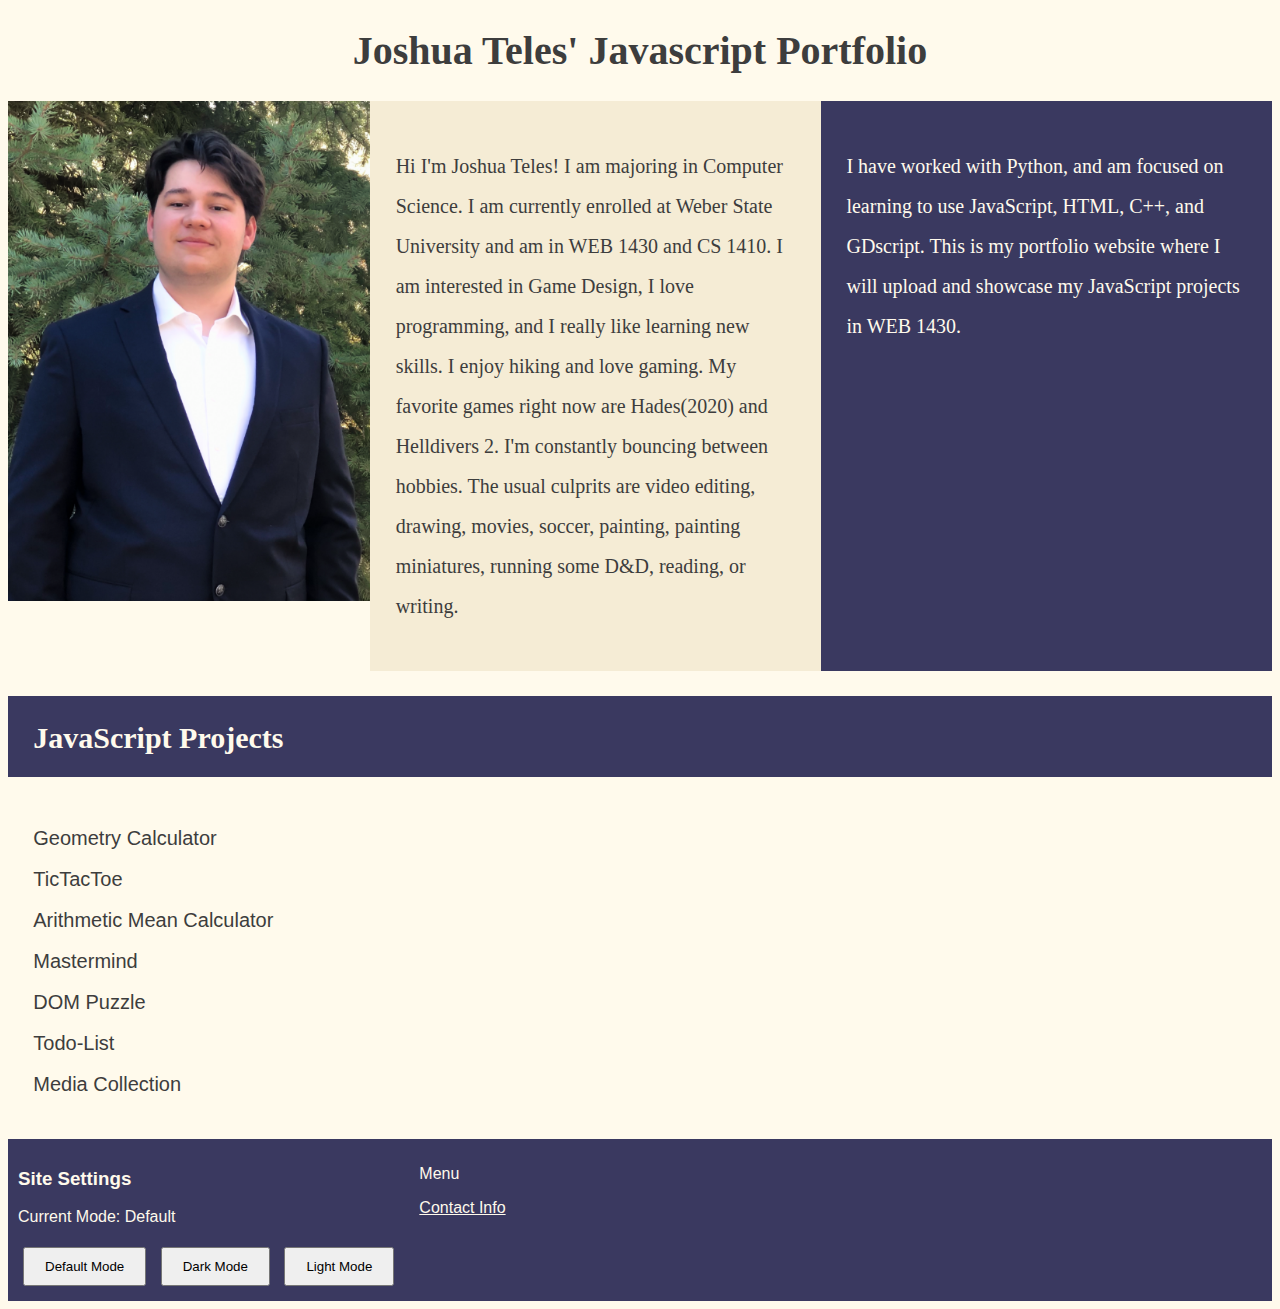
<file: index.html>
<!DOCTYPE html>
<html lang="en">
    <head>
        <meta charset="UTF-8">
        <title>Teles Javascript Portfolio</title>
        <link rel="stylesheet" href="stylesheets/stylesheet.css">
        <script src="script.js" type="text/javascript"></script> 
    </head>
    <body>
        <h1>Joshua Teles' Javascript Portfolio</h1>
        <div class="wrapper">
            <div class="picture1">
                <img src="images/JTelCrop.png" alt="Picture of Josh Teles">
            </div>
            <div class="block1">
                <p>
                    Hi I'm Joshua Teles! I am majoring in Computer Science. I am currently enrolled at Weber State
                    University and am in WEB 1430 and CS 1410. I am interested in Game Design, I love programming, 
                    and I really like learning new skills. I enjoy hiking and love gaming. My favorite games
                    right now are Hades(2020) and Helldivers 2. I'm constantly bouncing between hobbies. 
                    The usual culprits are video editing, drawing, movies, soccer, painting, painting miniatures,
                    running some D&D, reading, or writing.
                </p>
            </div>
            <div class="block2">
                <p>
                    I have worked with Python, and am focused on learning to use JavaScript, HTML, C++, and GDscript.
                    This is my portfolio website where I will upload and showcase my JavaScript projects in WEB 1430.
                </p>
            </div>
        </div>
            <!--Test-->
        <div class="ProjHeader">
            <h2>JavaScript Projects</h2>
        </div>
        <div class="projList">
            <a href="pages/geometry.html" id="projLinks">Geometry Calculator</a><br><br>
            <a href="pages/tictactoe.html" id="projLinks">TicTacToe</a><br><br>
            <a href="pages/arithcalculator.html" id="projLinks">Arithmetic Mean Calculator</a><br><br>
            <a href="pages/mastermind.html" id="projLinks">Mastermind</a><br><br>
            <a href="pages/dom_puzzle.html" id="projLinks">DOM Puzzle</a><br><br>
            <a href="pages/todo_list.html" id="projLinks">Todo-List</a><br><br>
            <a href="pages/media_class.html" id="projLinks">Media Collection</a><br><br>
        </div> 
        <footer>
            <div class="fRow1">
                <h3>Site Settings</h3>
                <p id="modeInfo">Current Mode: Default</p>
                    <button id="default" onclick="setDefaultMode()">Default Mode</button>
                    <button id="darkmode" onclick="setDarkMode()">Dark Mode</button>
                    <button id="lightmode" onclick="setLightMode()">Light Mode</button>
            </div>
            <div class="fRow2">
                <p>Menu</p>
                <p><a href="pages/about.html" color="white">Contact Info</a><br>
                   <!-- <a href="pages/feedback.html" color="white">Feedback</a></p> -->
                
            </div>
        </footer>
    </body>
</html>
</file>
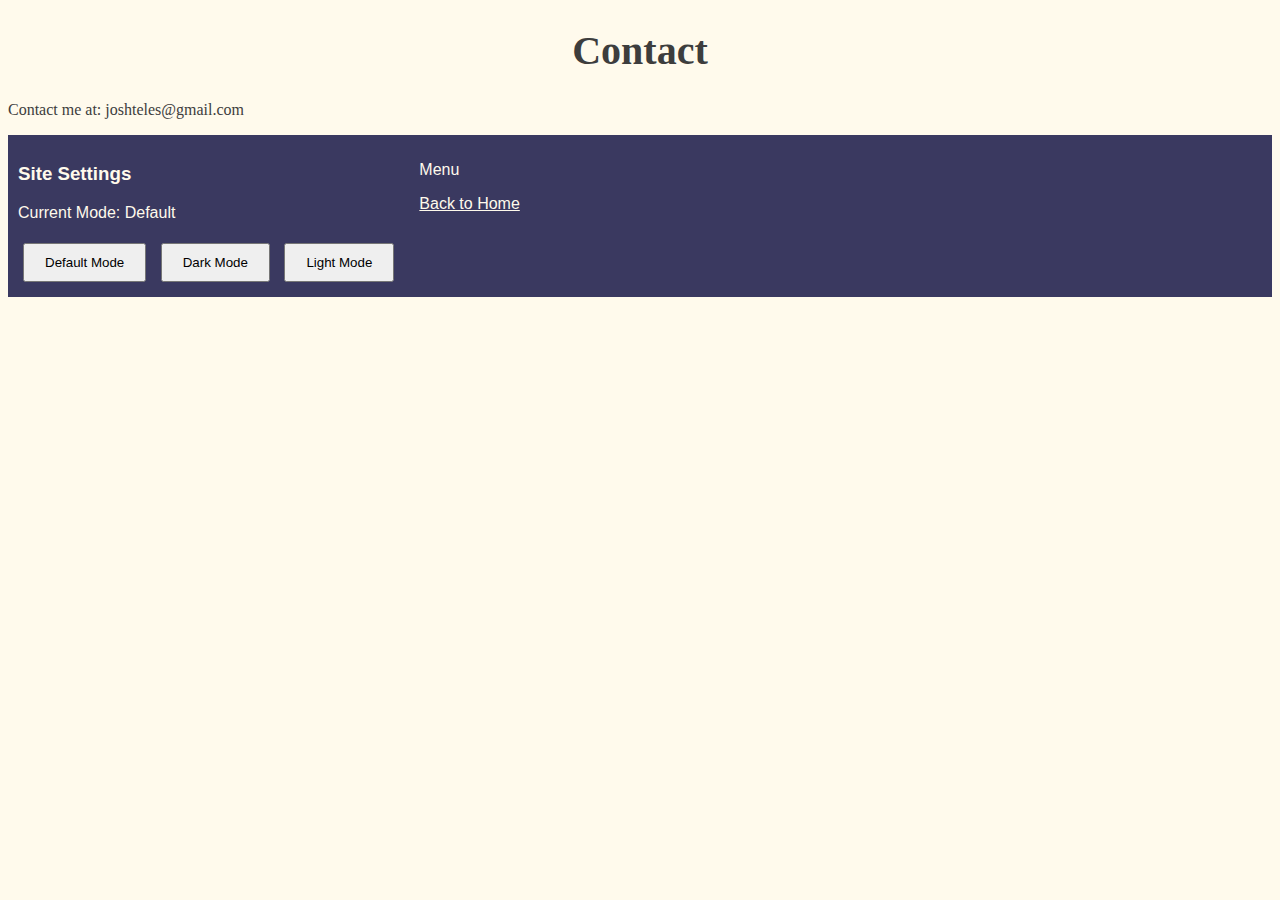
<file: pages/about.html>
<!DOCTYPE html>
<html lang="en">
    <head>
        <meta charset="UTF-8">
        <title>About</title>
        <link rel="stylesheet" href="../stylesheet.css">
        <script src="../script.js" type="text/javascript"></script> 
    </head>
    <body>
        <h1>Contact</h1>
        <div class="miniPic">
            <!----<img src="../images/Mountains.jpg" alt="Picture of Josh Teles in mountains">-->
        </div>
        <div>
            <p class="bodyText">Contact me at: joshteles@gmail.com</p>  
        </div>
        <footer>
            <div class="fRow1">
                <h3>Site Settings</h3>
                <p id="modeInfo">Current Mode: Default</p>
                    <button id="default" onclick="setDefaultMode()">Default Mode</button>
                    <button id="darkmode" onclick="setDarkMode()">Dark Mode</button>
                    <button id="lightmode" onclick="setLightMode()">Light Mode</button>
            </div>
            <div class="fRow2">
                <p>Menu</p>
                <p><a href="../index.html" color="white">Back to Home</a></p>
            </div>
        </footer>
    </body>
</html>
</file>
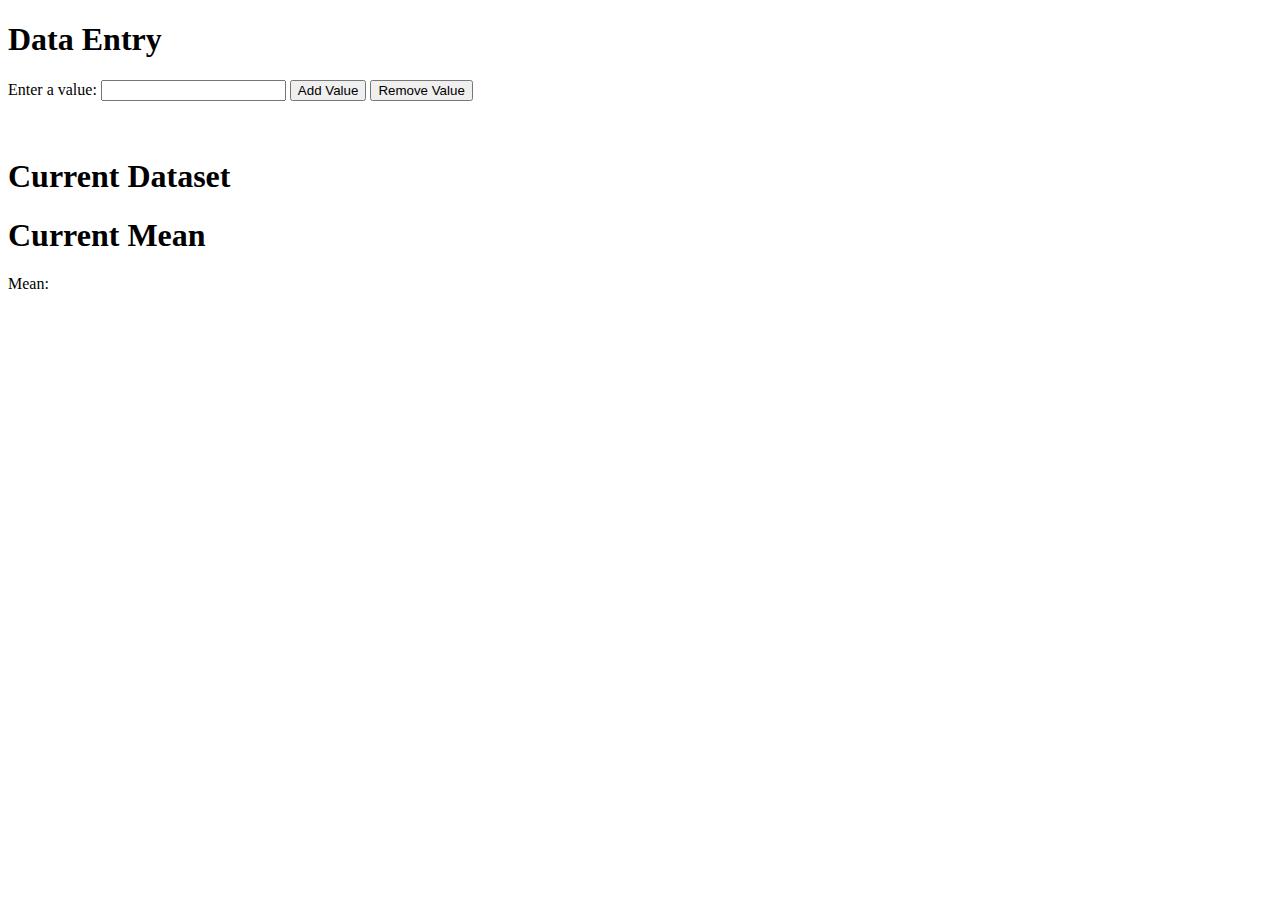
<file: pages/arithcalculator.html>
<!DOCTYPE html>
<html lang="en">
    <head>
        <script src="../scripts/arith_calc.js" type="text/javascript"></script> 
    </head>
    <body>
        <h1>Data Entry</h1>
        
        <form action="">
            <label>Enter a value:</label>
            <input type="text" id="dataEntry">
            <button type="button" onclick="addValue()">Add Value</button>
            <button type="button" onclick="removeValue()">Remove Value</button>
        </form>
        <br><br>

        <h1>Current Dataset</h1>
        <p id="valDisplay"></p>

        <h1>Current Mean</h1>
        <p id="meanDisplay">Mean: </p>
    </body>
</html>
</file>
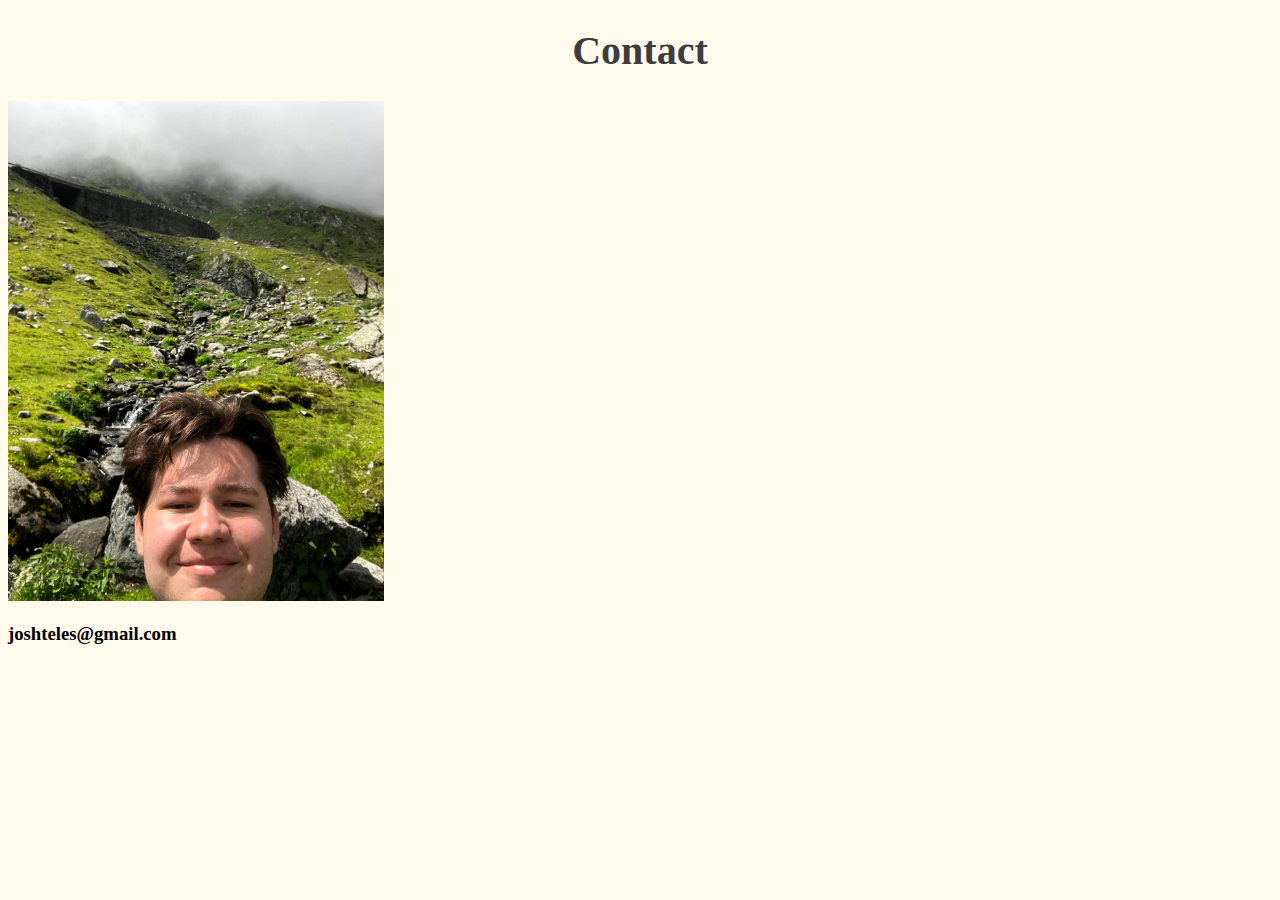
<file: pages/contact.html>
<!DOCTYPE html>
<html lang="en">
    <head>
        <meta charset="UTF-8">
        <title>Contact</title>
        <link rel="stylesheet" href="../stylesheet.css">
    </head>
    <body>
        <h1>Contact</h1>
        <div class="miniPic">
            <img src="../images/Mountains.jpg" alt="Picture of Josh Teles in mountains">
        </div>
        <div>
                <h3>joshteles@gmail.com</h3>
        </div>
    </body>
</html>
</file>
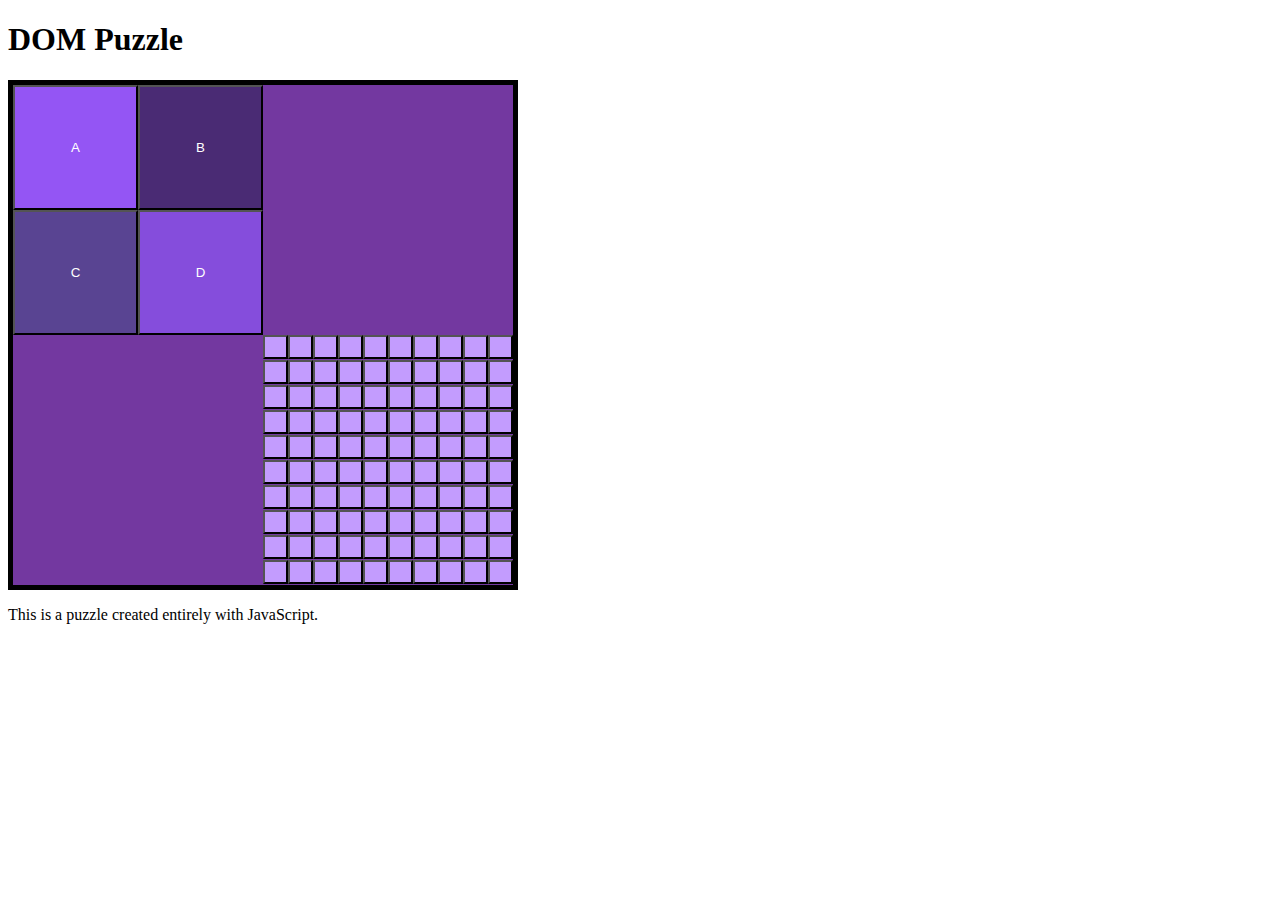
<file: pages/dom_puzzle.html>
<!DOCTYPE html>
<html>
    <head>
        <title>DOM Puzzle</title>
        <style>
            /* NOTE: Do NOT modify this stylesheet */
            #puzzle { width: 500px; height: 500px; border: 5px solid black;
            }
        </style>
    </head>
    <body>
        <!-- NOTE: Do NOT modify the body or div -->
        <div id='puzzle'></div>

        <script>
            let highlightCol = "#FF9E00";
            let normBorder = "black";

            // Create a h1
            const heading = document.createElement("h1");
            heading.innerHTML = "DOM Puzzle";
            document.body.appendChild(heading);
            
            // Creating puzzle variable + border behavior
            const puzzle = document.getElementById("puzzle");
            puzzle.style.display = "flex";
            puzzle.style.flexWrap = "wrap";
            puzzle.addEventListener("mouseenter", changeBorder);
            puzzle.addEventListener("mouseleave", restoreBorder);
            document.body.appendChild(puzzle);

            // create a paragraph description
            const desc = document.createElement("p");
            desc.innerHTML = "This is a puzzle created entirely with JavaScript."
            document.body.appendChild(desc);

            // Div for formatting upper left box
            const upLeft = document.createElement("div");
            upLeft.id = "upperLeft";
            upLeft.style.display = "flex";
            upLeft.style.flexWrap = "wrap";
            upLeft.style.width = "250px";
            upLeft.style.height = "250px";
            puzzle.appendChild(upLeft);

            // Div for formatting upper right box
            const upRight = document.createElement("div");
            upRight.id = "upperRight";
            upRight.style.display = "flex";
            upRight.style.flexWrap = "wrap";
            upRight.style.width = "250px";
            upRight.style.height = "250px";
            upRight.style.backgroundColor = "#7338A0";
            puzzle.appendChild(upRight);

            // Div for formatting lower left box
            const lowLeft = document.createElement("div");
            lowLeft.id = "lowerLeft";
            lowLeft.style.display = "flex";
            lowLeft.style.flexWrap = "wrap";
            lowLeft.style.width = "250px";
            lowLeft.style.height = "250px";
            lowLeft.style.backgroundColor = "#7338A0";
            puzzle.appendChild(lowLeft);

            // Div for formatting lower right box
            const lowRight = document.createElement("div");
            lowRight.id = "lowerRight";
            lowRight.style.display = "flex";
            lowRight.style.flexWrap = "wrap";
            lowRight.style.width = "250px";
            lowRight.style.height = "250px";
            lowRight.style.backgroundColor = "#7338A0";
            puzzle.appendChild(lowRight);

            // Make the 4 buttons to the top-left
            let bA = genButton("buttonA", "A", "#9455F4");
            let bB = genButton("buttonB", "B", "#4A2B74");
            let bC = genButton("buttonC", "C", "#594492");
            let bD = genButton("buttonD", "D", "#854DDC");
            upLeft.appendChild(bA);
            upLeft.appendChild(bB);
            upLeft.appendChild(bC);
            upLeft.appendChild(bD);

            // generate the 100 buttons
            for (let i=0; i<100; i++){
                let tempName = "button" + String(i+1); 
                tempName = genMiniButton(tempName, "#C39CFE");
                lowRight.appendChild(tempName);
                console.log(tempName);
            }   
            
            // Functions
            function genButton(id, name, color){
                let v = document.createElement("button");
                v.id = id;
                v.innerHTML = name;
                v.style.height = "125px";
                v.style.width = "125px";
                v.style.backgroundColor = color;
                v.style.color = "white";
                v.addEventListener( "click", changeColor(v) );
                return v;
            }

            // generate Small buttons
            function genMiniButton(id, color){
                let v = document.createElement("button");
                v.id = id;
                v.style.height = "24px";
                v.style.width = "25px";
                v.style.backgroundColor = color;
                v.style.color = "white";
                v.addEventListener( "click", changeMiniColor(v) );
                return v;
            }

            function changeBorder(){
                puzzle.style.borderColor = highlightCol;
            }

            function restoreBorder(){
                puzzle.style.borderColor = normBorder;
            }

            // Change the color of the button, higher-order func
            function changeColor(a){
                return function(){
                    a.style.backgroundColor = "#4A2574";

                    // Hello Dr.Rhodes! I wasn't sure whether we were supposed
                    // to add that next box and last box color change
                    // to A, B, C, and D in the topLeft section
                    // In case we needed to, this is how I would have done it:

                    // switch(a.id){
                    //     case "buttonA":
                    //         bB.style.backgroundColor = "#FF9E00";
                    //         break;
                    //     case "buttonB":
                    //         bA.style.backgroundColor = "#FF9E00";
                    //         bC.style.backgroundColor = "#FF9E00";
                    //         break;
                    //     case "buttonC":
                    //         bB.style.backgroundColor = "#FF9E00";
                    //         bD.style.backgroundColor = "#FF9E00";
                    //         break;
                    //     case "buttonD":
                    //         bC.style.backgroundColor = "#FF9E00";
                    //     default:
                    //         break;
                    // }
                }
            }

            // Change the color of the smaller button
            function changeMiniColor(a){
                return function(){
                    a.style.backgroundColor = "#4A2574";

                    let sliceString = a.id.slice(6);
                    console.log("you pressed mini button " + sliceString);
                    let tempBox = parseInt(sliceString);
                    let next = (tempBox + 1);
                    let last = (tempBox - 1);

                    let nextButton = document.getElementById("button" + String(next));
                    if (nextButton)
                        nextButton.style.backgroundColor = "#FF9E00";

                    let lastButton = document.getElementById("button" + String(last));
                    if (lastButton)
                        lastButton.style.backgroundColor = "#FF9E00";
                }
            }

        </script>
    </body>
</html>
</file>
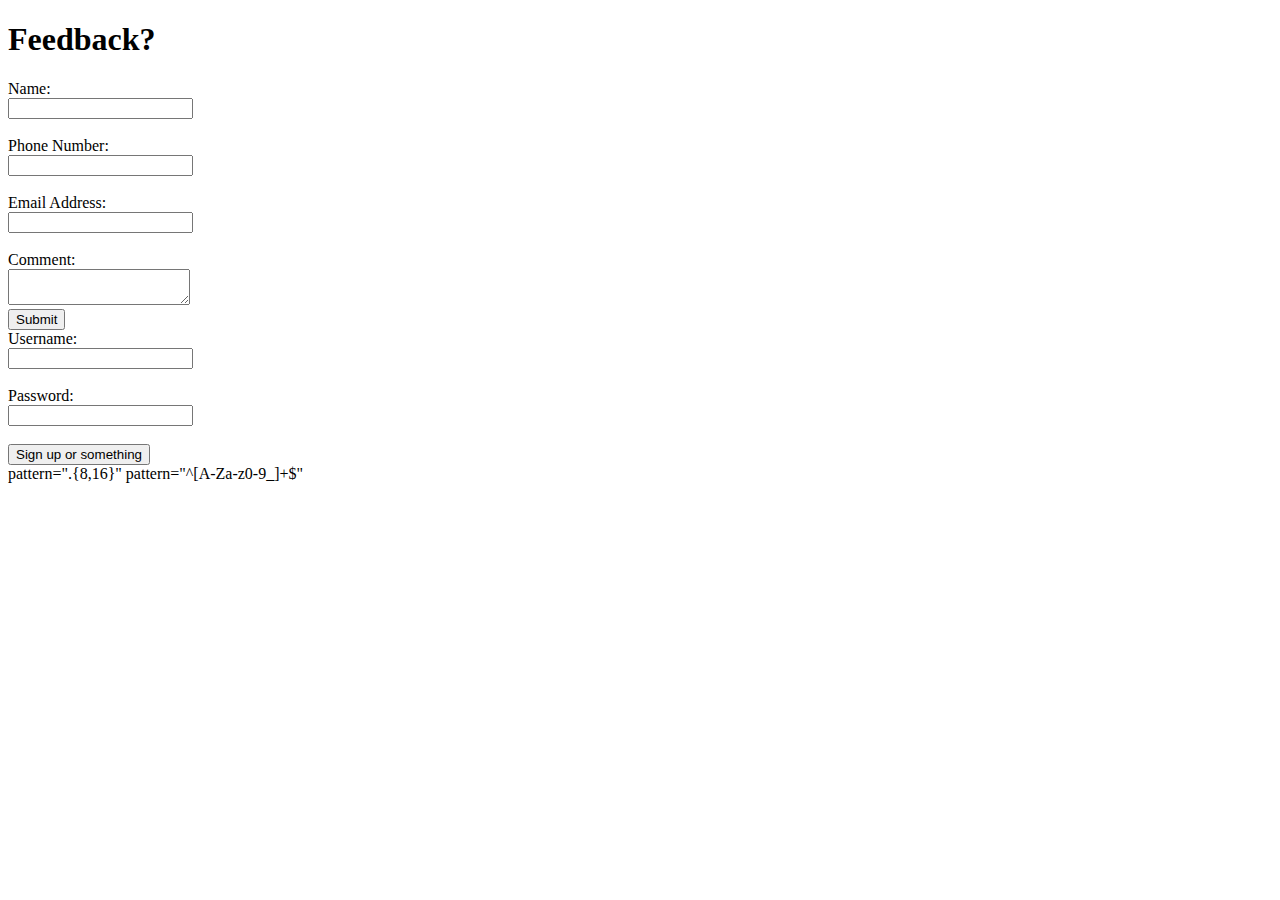
<file: pages/feedback.html>
<!DOCTYPE html>
<html lang="en">
    <head>
        <meta charset="UTF-8">
        <meta name="viewport" content="width=device-width, initial-scale=1.0">
        <meta http-equiv="X-UA-Compatible" content="ie=edge">
        <title>Comment Submission Form</title>
    </head>
    <script>
        const list = {};

        function create() {

        }

    </script>
    <body>
        <h1>Feedback?</h1>  
        <form>
            <label for="nameEntry">Name:</label><br>
            <input type="text" id="nameEntry" name="nameEntry" pattern="[A-Za-z\s]+"
            title="Only alphabetical characters and spaces are allowed" required><br><br>

            <label for="phoneNum">Phone Number:</label><br>
            <input type="tel" id="phoneNum" name="phoneNum" pattern="^\d{3}-\d{3}-\d{4}$" 
            title="Enter a valid phone number."><br><br>

            <label for="emailEntry">Email Address:</label><br>
            <input type="email" id="emailEntry" name="emailEntry"><br><br>

            <label for="commentEntry">Comment:</label><br>
            <textarea id="commentEntry" name="commentEntry" ></textarea><br>
            <button onclick="create()" type="submit">Submit</button><br>
        </form>

        <form>
            <label for="username">Username:</label><br>
            <input type="text" id="username" name="username" required><br><br>

            <label for="pwd">Password:</label><br>
            <input type="password" id="pwd" name="pwd" required><br><br>
            <button type="submit">Sign up or something</button><br>
        </form>
    </body>
</html>

pattern=".{8,16}" 

pattern="^[A-Za-z0-9_]+$"
</file>
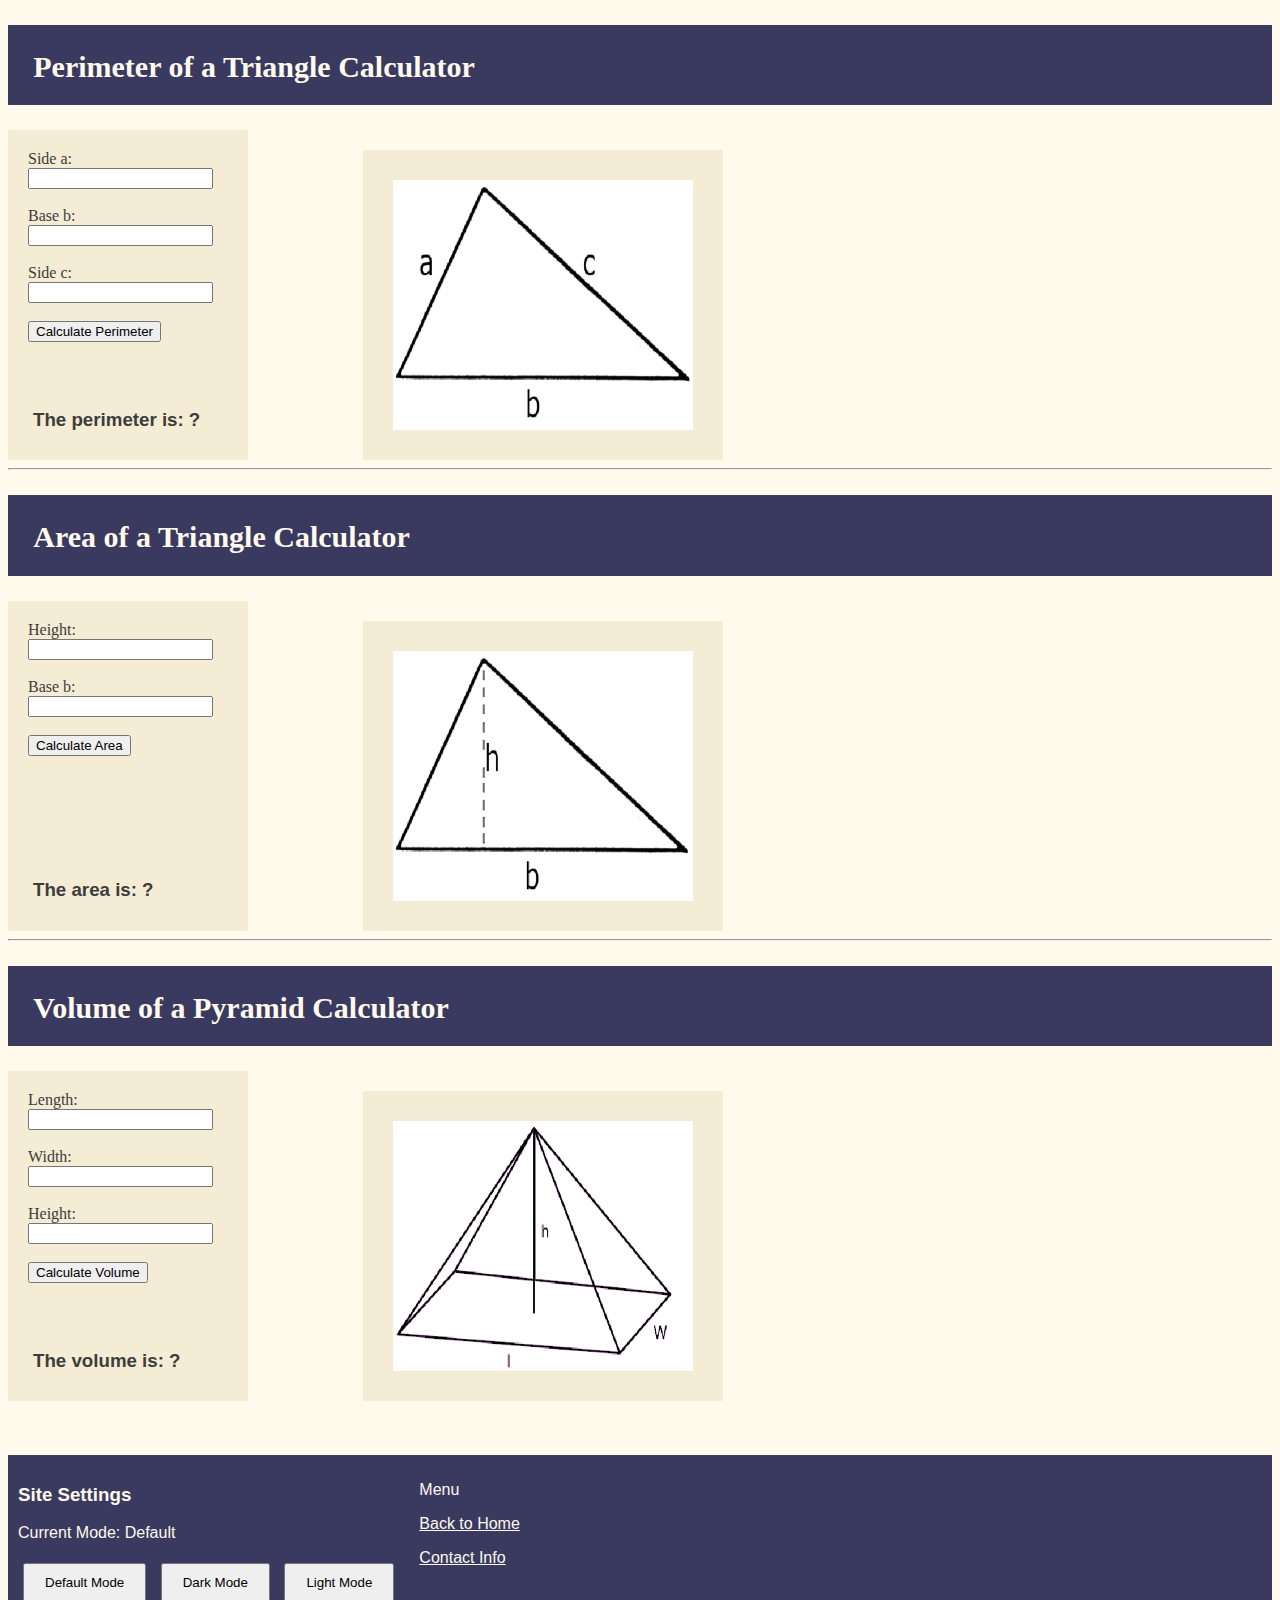
<file: pages/geometry.html>
<!DOCTYPE html>
<html lang="en">
    <head>
        <meta charset="UTF-8">
        <title>Geometry Calculator</title>
        <link rel="stylesheet" href="../stylesheet.css">
        <script src="../script.js" type="text/javascript"></script> 
        <script>
            function getPerimeter() 
            {
                let a = parseFloat(document.getElementById('sideA').value);
                let b = parseFloat(document.getElementById('baseB').value);
                let c = parseFloat(document.getElementById('sideC').value);

                if ( (a <= 0) || (b <= 0) || (c <= 0) ) {
                    document.getElementById("perimDisplay").innerHTML = "Make sure all values are greater than zero";
                }
                else if ((b + c) > a) {
                    let perimeter = a + b + c;
                    document.getElementById("perimDisplay").innerHTML = perimeter;
                }
                else {
                    document.getElementById("perimDisplay").innerHTML = "Error, make sure b + c > a";
                }
            }

            function getArea()
            {
                let h = parseFloat(document.getElementById('height').value);
                let b = parseFloat(document.getElementById('baseB2').value);

                if ( (h <= 0) || (b <= 0) ) {
                    document.getElementById("areaDisplay").innerHTML = "Make sure all values are greater than zero";
                }
                else {
                    let area = (h * b)/2
                    document.getElementById("areaDisplay").innerHTML = area;
                }                
            }

            function getVolume()
            {
                let l = parseFloat(document.getElementById('length').value);
                let w = parseFloat(document.getElementById('width').value);
                let h = parseFloat(document.getElementById('height2').value);

                if ( (l <= 0) || (w <= 0) || (h <= 0) ) {
                    document.getElementById("volDisplay").innerHTML = "Make sure all values are greater than zero";
                }
                else {
                    let volume = ( (1/3) * l * w * h );
                    document.getElementById("volDisplay").innerHTML = volume;
                }
            }
                
        </script>

    </head>
    <body>
        <h2>Perimeter of a Triangle Calculator</h2>
        <div class="calcBlock">         
            <form onsubmit="getPerimeter(); return false;">
                <label for="sideA">Side a:</label><br>
                <input type="text" id="sideA" name="sideA"><br><br>

                <label for="baseB">Base b:</label><br>
                <input type="text" id="baseB" name="baseB"><br><br>

                <label for="sideC">Side c:</label><br>
                <input type="text" id="sideC" name="sideC"><br><br>

                <input type="submit" value="Calculate Perimeter">
            </form>

            

            <div class="calcImg">
                <img src="../images/Perimeter.png" alt="Perimeter of a triangle">
            </div>
        </div>
        <div class="ansBlock">
            <h3>The perimeter is: </h3>
            <h3 id="perimDisplay">?</h3>
        </div>

        <hr>

        <h2>Area of a Triangle Calculator</h2>
        <div class="calcBlock">
            <form onsubmit="getArea(); return false;">
                <label for="height">Height:</label><br>
                <input type="text" id="height" name="height"><br><br>
                
                <label for="baseB">Base b:</label><br>
                <input type="text" id="baseB2" name="baseB2"><br><br>
                
                <input type="submit" value="Calculate Area">
            </form>   

            <div class="calcImg">
                <img src="../images/Area.png" alt="Area of a Triangle">
            </div>
        </div>
        <div class="ansBlock">
            <h3>The area is: </h3>
            <h3 id="areaDisplay">?</h3>
        </div>

        <hr>

        <h2>Volume of a Pyramid Calculator</h2>
        <div class="calcBlock">
            <form onsubmit="getVolume(); return false;">
                <label for="length">Length:</label><br>
                <input type="text" id="length" name="length"><br><br>

                <label for="width">Width:</label><br>
                <input type="text" id="width" name="width"><br><br>

                <label for="height">Height:</label><br>
                <input type="text" id="height2" name="height2"><br><br>
                
                <input type="submit" value="Calculate Volume">
            </form>

            <div class="calcImg">
                <img src="../images/Volume.png" alt="Volume of a Triangle">
            </div>
        </div>
        <div class="ansBlock">
            <h3>The volume is: </h3>
            <h3 id="volDisplay">?</h3>
        </div>

        <br><br><br>

        <footer>
            <div class="fRow1">
                <h3>Site Settings</h3>
                <p id="modeInfo">Current Mode: Default</p>
                    <button id="default" onclick="setDefaultMode()">Default Mode</button>
                    <button id="darkmode" onclick="setDarkMode()">Dark Mode</button>
                    <button id="lightmode" onclick="setLightMode()">Light Mode</button>
            </div>
            <div class="fRow2">
                <p>Menu</p>
                <p><a href="../index.html" color="white">Back to Home</a></p>
                <p><a href="about.html" color="white">Contact Info</a></p>
            </div>
        </footer>
    </body>
</file>
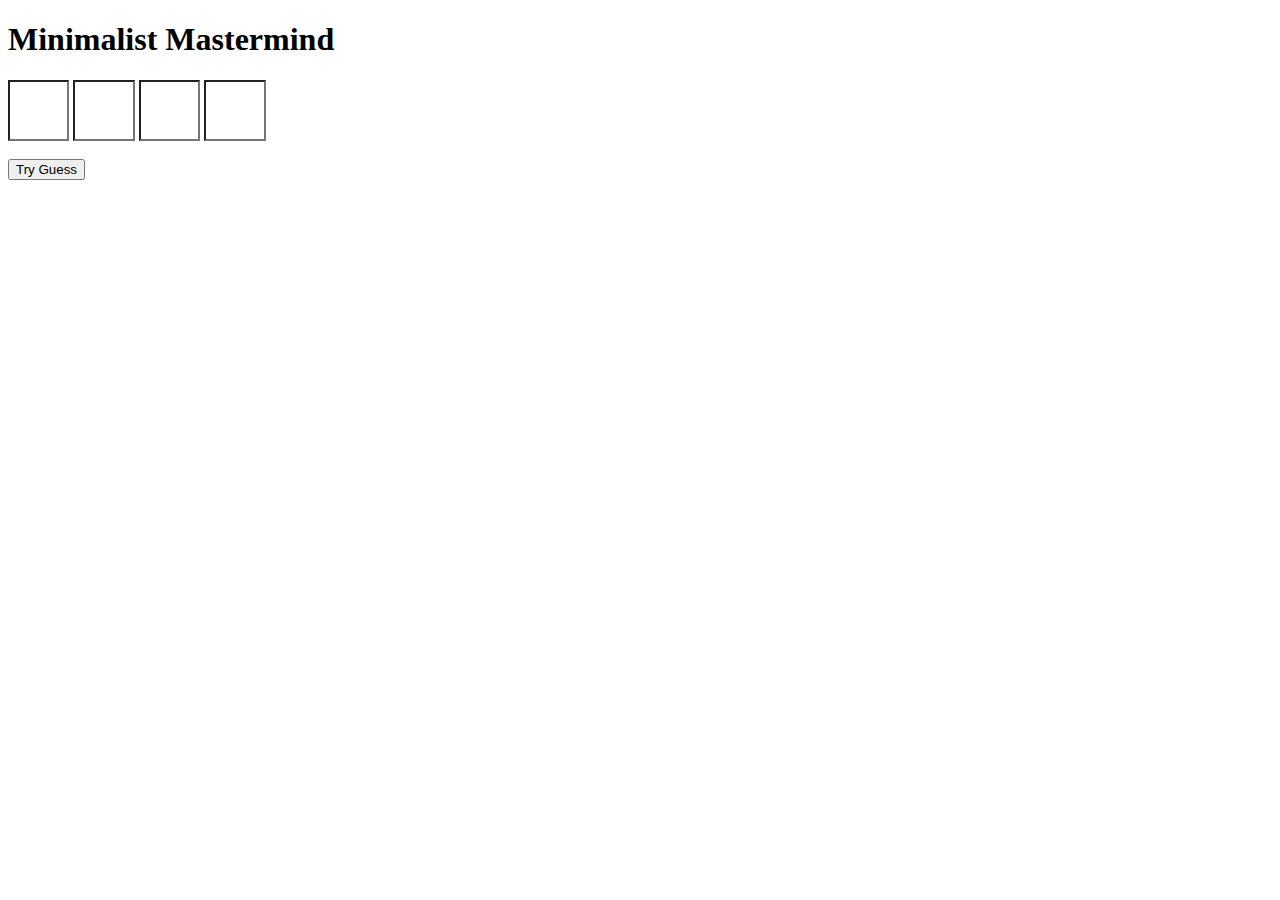
<file: pages/mastermind.html>
<!DOCTYPE html>
<html>
	<head>
		<title>Minimalist Mastermind</title>		
		<style>
			input {
				width: 2ch;
				font-size: xxx-large;
				text-align: center;
			}
			
			p {
				font-size: xxx-large;
				margin-top: 0px;
				margin-bottom: 0px
			}
		</style>
	</head>
	<body>
		<h1>Minimalist Mastermind</h1>
		
		<div id='guessArea'>
			<input type='text' id='slot1'>
			<input type='text' id='slot2'>
			<input type='text' id='slot3'>
			<input type='text' id='slot4'>
		</div>
		
		<br><button id='guess' onclick='tryGuess()'>Try Guess</button><br><br>
		
		<div id='pastGuesses'></div>

		<script>
            let code = [];
			resetGame();
			
			function resetGame() {
				code = [];
				
				// Load a new code
				for (let i = 0; i < 4; i++)
					code.push(Math.floor(Math.random() * 6) + 1);
				
				// Clear past guesses
				document.getElementById('pastGuesses').innerHTML = "";
				
				// Return each input field to its beginning state
				for (let i = 1; i <= 4; i++) {
					let slot = document.getElementById('slot' + i);
					slot.disabled = false;
					slot.value = '';
					slot.style.backgroundColor = 'white';
					slot.style.color = 'black';
				}
				
				// Revert the button back to Try Guess
				document.getElementById('guess').innerHTML = "Try Guess";
				document.getElementById('guess').setAttribute("onclick", "tryGuess()");
				
				// Cheat code
				console.log(code);
			}
		
			function clearSlots() {
				for (let i = 1; i <= 4; i++)
					document.getElementById("slot" + i).value = '';
			}
		
			// TODO: Create custom error class
            class RuleError{
                constructor(message){
                    this.name = "Rule Error";
                    this.message = message;
                }
            }
		
			function checkInput(slot) {				
				// TODO: Add try/catch
				try {
                    if (isNaN(slot)){
                        throw new RuleError("Slots must contain numbers only");
                    }
                    else if ( (slot < 1) || (slot > 6) ){
                        throw new RuleError("Only numbers between 1 and 6 are accepted");
                    }
                    else {
                        return true;
                    }
                } 
                catch(error){
                    alert(error.name + ": " + error.message);
                    return false;
                }
			}
		
			function tryGuess() {
				// Retrieve guesses from the page
				let guesses = [];
				for (let i = 1; i <= 4; i++) {
					let slot = parseInt(document.getElementById('slot' + i).value);
					if (checkInput(slot))
						guesses.push(slot);
					else
						break;
				}
			
				// If there are four useful values, check amounts
				if (guesses.length === 4) {
					let correctPosition = 0;
					let correctColor = 0;
					
					// Copy array to make changes
					const codeCopy = [...code];
					
					// Determine correct position first
					for (let i = 0; i < 4; i++) 
						if (guesses[i] === codeCopy[i]) {							
							correctPosition++;
							// Account for used peg
							codeCopy[i] = '-';
						}
					
					// Determine remaining correct colors
					for (let i = 0; i < 4; i++)
						if (codeCopy.includes(guesses[i])) {
							correctColor++;
							// Account for used peg
							codeCopy[codeCopy.indexOf(guesses[i])] = '-';
						}
					
					// End game on win
					if (correctPosition === 4) {						
						for (let i = 1; i <= 4; i++) {
							let slot = document.getElementById('slot' + i);
							slot.disabled = true;
							slot.style.backgroundColor = 'lime';
							slot.style.color = 'green';
						}
						
						document.getElementById('guess').innerHTML = "Reset Game";
						document.getElementById('guess').setAttribute("onclick", "resetGame()");
					}
					// Add incorrect guess to the display
					else {
						output = '<p>';
						for (let i = 0; i < 4; i++)
							output += '<input disabled value="' + guesses[i] + '">';
						
						// Add black piece for correct position and color
						for (let i = 0; i < correctPosition; i++)							
							output += '&#9823;';
						
						// Add white piece for correct color only
						for (let i = 0; i < correctColor; i++)
							output += '&#9817;';
						
						// Update display
						let currentDisplay = document.getElementById('pastGuesses');
						currentDisplay.innerHTML = output + '</p>' + currentDisplay.innerHTML;	

						clearSlots();
			
                    }
                }
            }
		</script>
	</body>
</html>
</file>
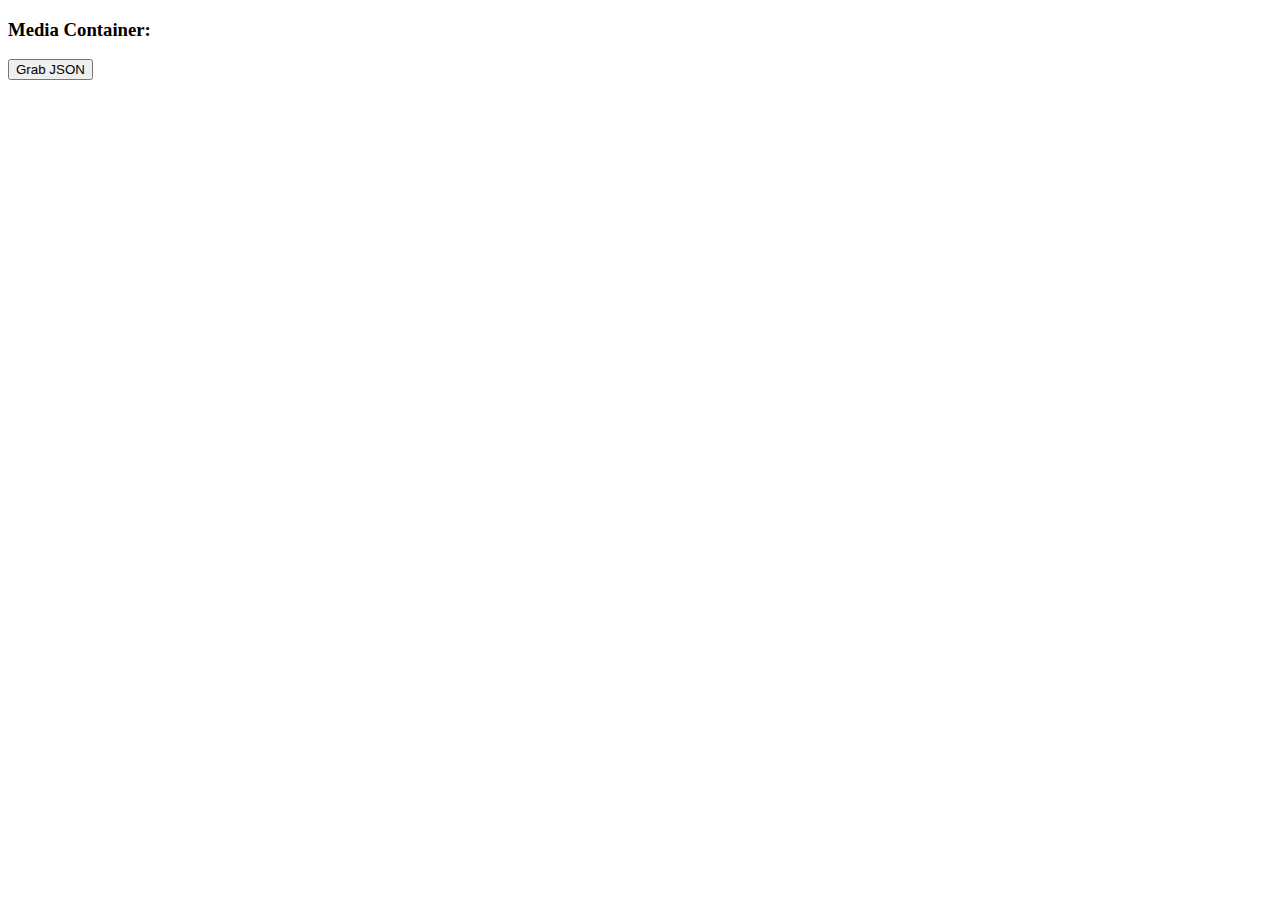
<file: pages/media_class.html>
<!DOCTYPE html>
<html>
<head>
    <meta charset="UTF-8">
    <title>Media Collection Class</title>
</head>
<style>
    img {
        height: 10%;
        width: 10%;
    }
</style>
<body>
    <h3>Media Container:</h3>
    <button id="grabJSON">Grab JSON</button>
    <div id="media-container"></div>
</body>
<script src="../scripts/media_class.js"></script>
</html>
</file>
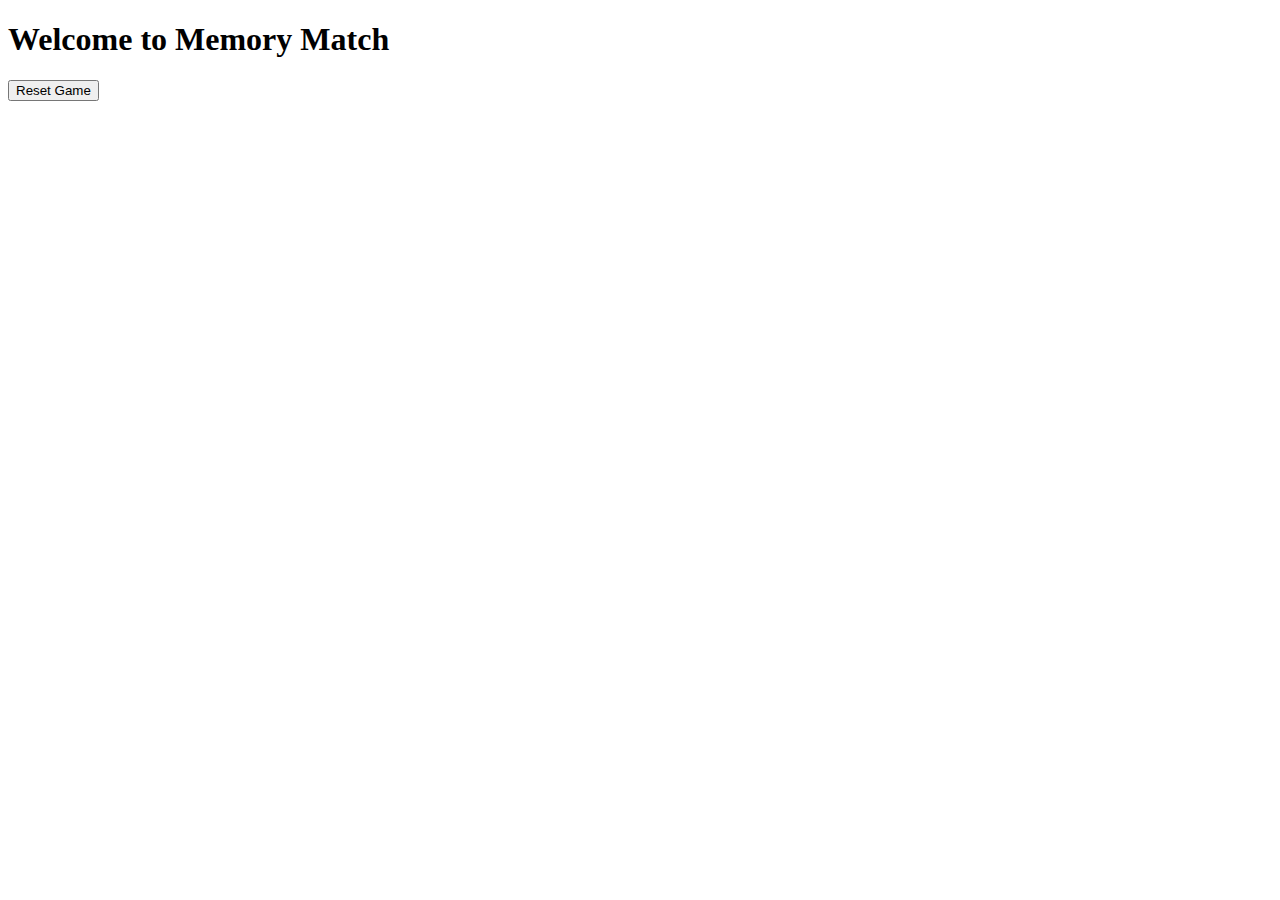
<file: pages/memory_match.html>
<!DOCTYPE html>
<html lang="en">
<head>
    <meta charset="UTF-8">
    <title>Memory Match Walkthrough</title>
    <style>
        .tile {
            font-size: xx-large;
            width: 50px;
            height: 50px;
            line-height: 50px;
            background-color: gray;
            text-align: center;
        }

        td {
            width: 55px;
            height: 55px;
        }
    </style>
</head>
<body>
    <h1>Welcome to Memory Match</h1>
    <p><button onclick='gameReset()'>Reset Game</button></p>
    <div id='gameBoard'></div>

    <script>
        // Global Map Variable, houses 2D array
        let map = []; 
        let tile1 = null, tile2 = null;

        // TODO: Write the project code

        // Load tiles
        let loadMap = (rows = 2, cols = 2) => { 
            const maximumValue = (rows * cols)/2; 
            const pairStore = [];
            for (let i = 0; i <= maximumValue; i++){
                pairStore.push(i);
                pairStore.push(i);
            }

            const shuffle = (array) => {
            for (let i = array.length - 1; i > 0; i--) { 
                const j = Math.floor(Math.random() * (i + 1));
                let temp = array[i]; 
                array[i] = array[j]; 
                array[j] = temp; 
                } 
                return array;
            }

            
        };

        

        
    </script>
</body>
</html>
</file>
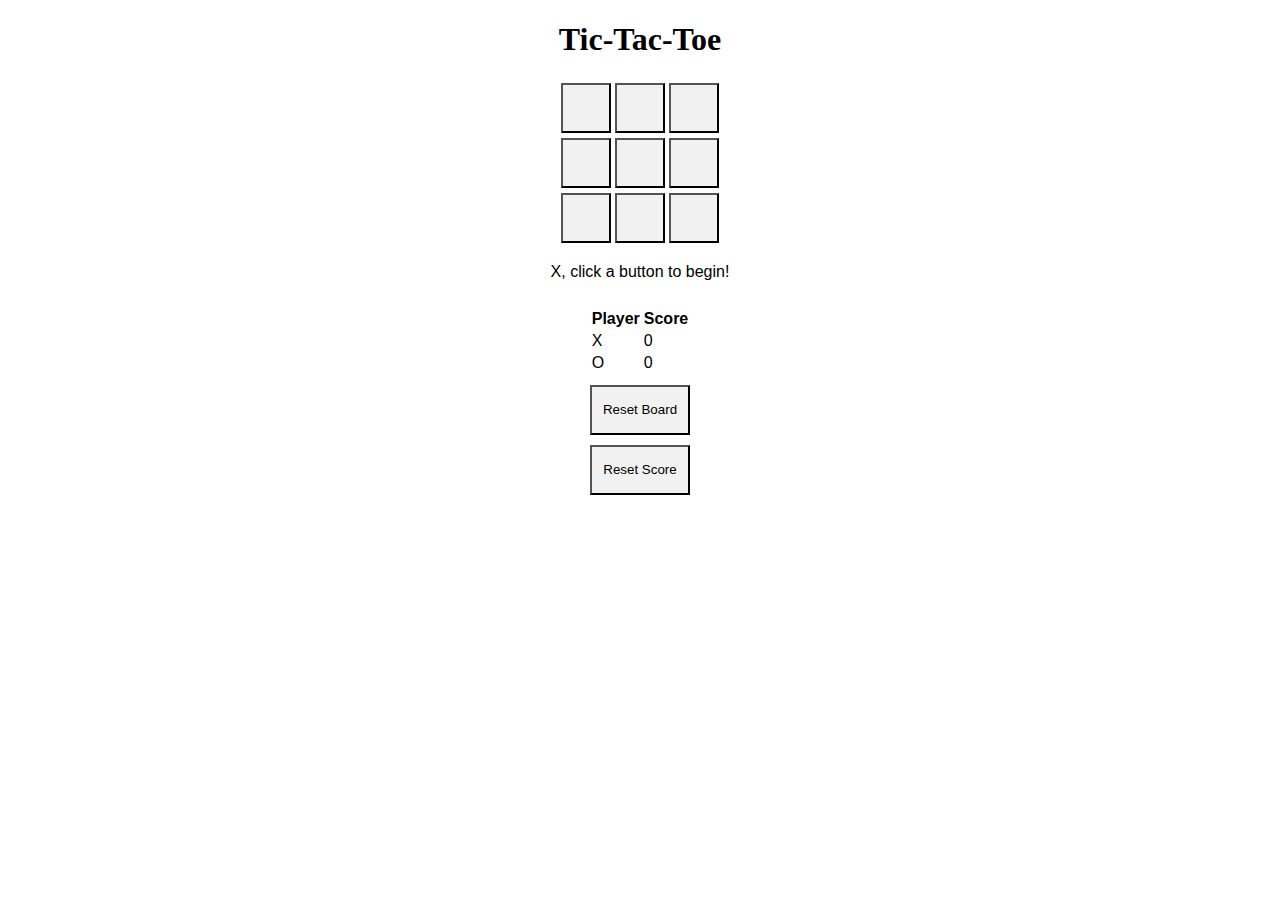
<file: pages/tictactoe.html>
<!DOCTYPE html>
<html lang="en">
<head>
    <meta charset="UTF-8">
    <title>Tic-Tac-Toe</title>
    <script src="../scripts/tictactoe_script.js"></script>
    <style>         
        button { 
            width: 50px; 
            height: 50px;
            background-color: rgb(241, 241, 241);
        }
        .buttonBlocks {
            display: flex;
            flex-direction: column;
            justify-content: center;
            align-items: center;
            gap: 10px;
        }
        .reset {
            width: 100px;
            height: 50px;
        }
        .notif {
            font-family: Arial, Helvetica, sans-serif;
        }
    </style>
</head>
<body>
    <h1 style="display: flex; justify-content: center;">Tic-Tac-Toe</h1>
        <table style="display: flex; justify-content: center;" >
            <tr>
                <td><button id="a1" onclick="changeMark('a1')"></button></td>
                <td><button id="b1" onclick="changeMark('b1')"></button></td>
                <td><button id="c1" onclick="changeMark('c1')"></button></td>
            </tr>
            <tr>
                <td><button id="a2" onclick="changeMark('a2')"></button></td>
                <td><button id="b2" onclick="changeMark('b2')"></button></td>
                <td><button id="c2" onclick="changeMark('c2')"></button></td>
            </tr>
            <tr>
                <td><button id="a3" onclick="changeMark('a3')"></button></td>
                <td><button id="b3" onclick="changeMark('b3')"></button></td>
                <td><button id="c3" onclick="changeMark('c3')"></button></td>
            </tr>
        </table>
        <div class="buttonBlocks">
            <p id="winNoti" class="notif">X, click a button to begin!</p>
            <table class="notif">
                <tr>
                    <th>Player</th>
                    <th>Score</th>
                </tr>
                <tr>
                    <td>X</td>
                    <td id="playerX">0</td>
                </tr>
                <tr>
                    <td>O</td>
                    <td id="playerO">0</td>
                </tr>
            </table>
            <button class="reset" id="resetButton" onclick="resetBoard()">Reset Board</button>
            <button class="reset" id="resetButton" onclick="resetScore()">Reset Score</button>
        </div>
        
</body>
</html>
</file>
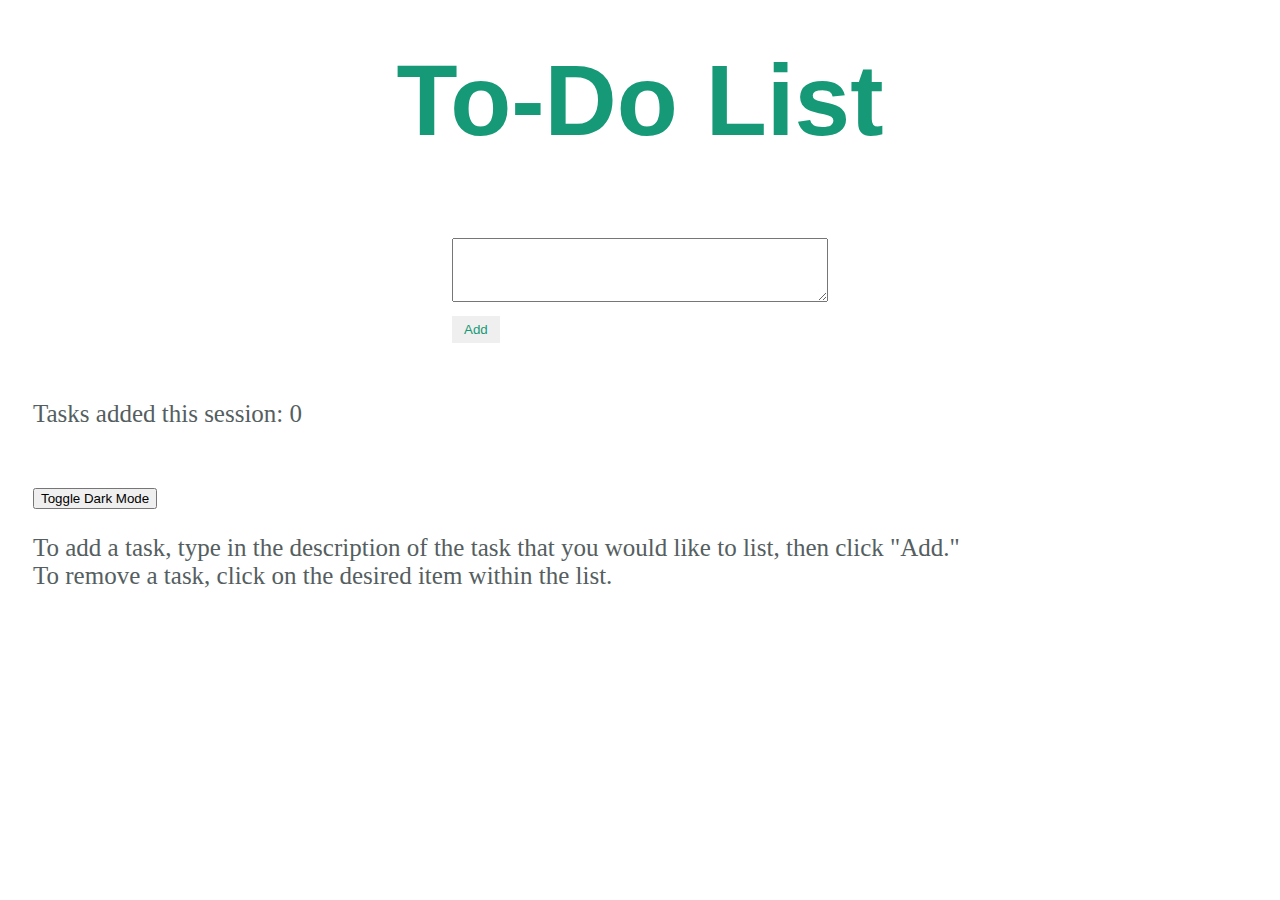
<file: pages/todo_list.html>
<!DOCTYPE html>
<html>
<head>
    <title>To-do List</title>
</head>
<link rel="stylesheet" href="../stylesheets/todo_css.css">
<body>
    <h1 id="todoHeader">To-Do List</h1>
    <div id="listArea">
        <ul id="todo-list"></ul>
    </div>
    <div id="addTaskArea">  
        <form>
            <textarea id="taskBox" name="taskBox" ></textarea><br>
            <button id="addTask">Add</button>
        </form>
    </div>
</body>
<footer>
    <br>
    <p style="display: inline-block;">Tasks added this session: </p>
    <p id="count" style="display: inline-block;">0</p><br><br>

    <button id="toggleDark">Toggle Dark Mode</button>

    <p>To add a task, type in the description of the task that you would like to list, then click "Add." <br>
        To remove a task, click on the desired item within the list.</p>
</footer>
<script src="../scripts/todo.js"></script>
</html>
</file>
<file: stylesheets/stylesheet.css>
:root {
    --main-color: rgb(255, 250, 236);
    --sec-color: rgb(245, 236, 213);
    --text-color: rgb(61, 61, 61);
    --text-accent-color: rgb(255, 250, 236);
    --accent-color: rgb(58, 57, 96);
}

.lightmode {
    --main-color: rgb(238, 238, 238);
    --sec-color: rgb(208, 209, 210);
    --text-color: rgb(34, 40, 49);
    --text-accent-color: rgb(34, 40, 49);
    --accent-color: rgb(208, 209, 210);
}

.darkmode {
    --main-color: rgb(34, 40, 49);
    --sec-color: rgb(57, 62, 70);
    --text-color: rgb(238, 238, 238);
    --text-accent-color: rgb(238, 238, 238);
    --accent-color: rgb(57, 62, 70);
}

body {
    background-color: var(--main-color);
}

h1 {
    color: var(--text-color);
    text-align: center;
    font-size: 40px;
}

h2 /*Javascript header*/ {
    clear: both;
    color: var(--text-accent-color);
    background-color: var(--accent-color);
    font-size: 30px;
    padding: 2%;
    height: 30px;
}

a {
    color: var(--text-accent-color);
  }

#projLinks {
    font-family: Arial, Helvetica, sans-serif;
    text-decoration: none;
    font-size: 20px;
    color: var(--text-color);
}

#projLinks:hover {
    font-family: Arial, Helvetica, sans-serif;
    text-decoration: underline;
    font-size: 20px;
    color: var(--text-color);
  }

.bodyText {
    color: var(--text-color);
}

.projList {
    clear: both;
    color: var(--text-color);
    width: auto;
    height: auto;
    padding: 2%;
}

.wrapper {
    margin: auto;
    display: flex;
}

img {
    background-color: var(--sec-color);
    width: auto;
    height: 500px;
}

.block1 {
    color: var(--text-color);
    background-color: var(--sec-color);
    width: 50%;
    height: auto;
    font-size: 20px;
    line-height: 2.0;
    padding: 2%;
}

.block2 {
    color: var(--text-accent-color);
    background-color: var(--accent-color);
    width: 50%;
    height: auto;  
    font-size: 20px;
    line-height: 2.0;
    padding: 2%;
}

.miniPic img {
    background-color: var(--accent-color);
    width: auto;
    height: 500px;
}

footer {
    background-color: var(--accent-color);
    color: var(--text-accent-color);
    clear: both;
    margin: auto;
    display: flex;
    justify-content: left;
}

button {
    padding: 10px 20px;
    margin: 5px;
}

.fRow1 {
    font-family: Arial, Helvetica, sans-serif;
    width: auto;
    height: auto;
    font-size: auto;
    padding: 10px;
}

.fRow2 {
    font-family: Arial, Helvetica, sans-serif;
    width: auto;
    height: auto;
    font-size: auto;
    padding: 10px;
}

.calcBlock {
    color: var(--text-color);
    background-color: var(--sec-color);
    width: 200px;
    height: 200px;
    font-size: auto;
    padding: 20px;
    display: flex;
    justify-content: left;
}

.ansBlock {
    font-family: Arial, Helvetica, sans-serif;
    color: var(--text-color);
    background-color: var(--sec-color);
    width: 200px;
    height: 50px;
    font-size: auto;
    padding: 20px;
    display: flex;
    justify-content: left;
    text-indent: 5px;
}

.calcImg img {
    width: 300px;
    height: 250px;
    padding: 30px;
    display: flex;
    margin-left: 150px;
}
</file>
<file: stylesheet.css>
:root {
    --main-color: rgb(255, 250, 236);
    --sec-color: rgb(245, 236, 213);
    --text-color: rgb(61, 61, 61);
    --text-accent-color: rgb(255, 250, 236);
    --accent-color: rgb(58, 57, 96);
}

.lightmode {
    --main-color: rgb(238, 238, 238);
    --sec-color: rgb(208, 209, 210);
    --text-color: rgb(34, 40, 49);
    --text-accent-color: rgb(34, 40, 49);
    --accent-color: rgb(208, 209, 210);
}

.darkmode {
    --main-color: rgb(34, 40, 49);
    --sec-color: rgb(57, 62, 70);
    --text-color: rgb(238, 238, 238);
    --text-accent-color: rgb(238, 238, 238);
    --accent-color: rgb(57, 62, 70);
}

body {
    background-color: var(--main-color);
}

h1 {
    color: var(--text-color);
    text-align: center;
    font-size: 40px;
}

h2 /*Javascript header*/ {
    clear: both;
    color: var(--text-accent-color);
    background-color: var(--accent-color);
    font-size: 30px;
    padding: 2%;
    height: 30px;
}

a {
    color: var(--text-accent-color);
  }

#projLinks {
    font-family: Arial, Helvetica, sans-serif;
    text-decoration: none;
    font-size: 20px;
    color: var(--text-color);
}

#projLinks:hover {
    font-family: Arial, Helvetica, sans-serif;
    text-decoration: underline;
    font-size: 20px;
    color: var(--text-color);
  }

.bodyText {
    color: var(--text-color);
}

.projList {
    clear: both;
    color: var(--text-color);
    width: auto;
    height: auto;
    padding: 2%;
}

.wrapper {
    margin: auto;
    display: flex;
}

img {
    background-color: var(--sec-color);
    width: auto;
    height: 500px;
}

.block1 {
    color: var(--text-color);
    background-color: var(--sec-color);
    width: 50%;
    height: auto;
    font-size: 20px;
    line-height: 2.0;
    padding: 2%;
}

.block2 {
    color: var(--text-accent-color);
    background-color: var(--accent-color);
    width: 50%;
    height: auto;  
    font-size: 20px;
    line-height: 2.0;
    padding: 2%;
}

.miniPic img {
    background-color: var(--accent-color);
    width: auto;
    height: 500px;
}

footer {
    background-color: var(--accent-color);
    color: var(--text-accent-color);
    clear: both;
    margin: auto;
    display: flex;
    justify-content: left;
}

button {
    padding: 10px 20px;
    margin: 5px;
}

.fRow1 {
    font-family: Arial, Helvetica, sans-serif;
    width: auto;
    height: auto;
    font-size: auto;
    padding: 10px;
}

.fRow2 {
    font-family: Arial, Helvetica, sans-serif;
    width: auto;
    height: auto;
    font-size: auto;
    padding: 10px;
}

.calcBlock {
    color: var(--text-color);
    background-color: var(--sec-color);
    width: 200px;
    height: 200px;
    font-size: auto;
    padding: 20px;
    display: flex;
    justify-content: left;
}

.ansBlock {
    font-family: Arial, Helvetica, sans-serif;
    color: var(--text-color);
    background-color: var(--sec-color);
    width: 200px;
    height: 50px;
    font-size: auto;
    padding: 20px;
    display: flex;
    justify-content: left;
    text-indent: 5px;
}

.calcImg img {
    width: 300px;
    height: 250px;
    padding: 30px;
    display: flex;
    margin-left: 150px;
}
</file>
<file: stylesheets/todo_css.css>
#todoHeader {
    display: flex;
    justify-content: center;
    font-family: Helvetica, sans-serif;
    font-size: 100px;
    align-content: center;
    color: rgb(22, 153, 118);
    margin: 4px 2px;
    padding: 6px 12px;
}

#addTaskArea{
    display: flex;
    justify-content: center;
}

#addTask {
    font-family: Helvetica, sans-serif;
    font-size: auto;
    color: rgb(22, 153, 118);
    margin: 4px 2px;
    padding: 6px 12px;
    border: none;
}

#taskBox {
    font-family: Helvetica, sans-serif;
    font-size: auto;
    color: rgb(108, 99, 102);
    margin: 4px 2px;
    padding: 6px 12px;
    width: 350px;
    height: 50px;
}

#listArea {
    display: flex;
    flex-direction: column;
    align-items: center;
    overflow: visible;
    justify-content: center;
    font-family: Helvetica, sans-serif;
    font-size: auto;
    color: rgb(108, 99, 102);
    margin: 4px auto;
    padding: 6px 12px;
}

#todo-list li:hover {
    text-decoration: line-through;
    color: rgb(29, 205, 159);
}

p {
    color: rgb(85, 94, 96);
}

body {
    padding: 25px;
    background-color: white;
    color: rgb(34, 34, 34);
    font-size: 25px;
  }

body.dark-mode {
    background-color: rgb(34, 34, 34);
    color: white;
}
</file>
